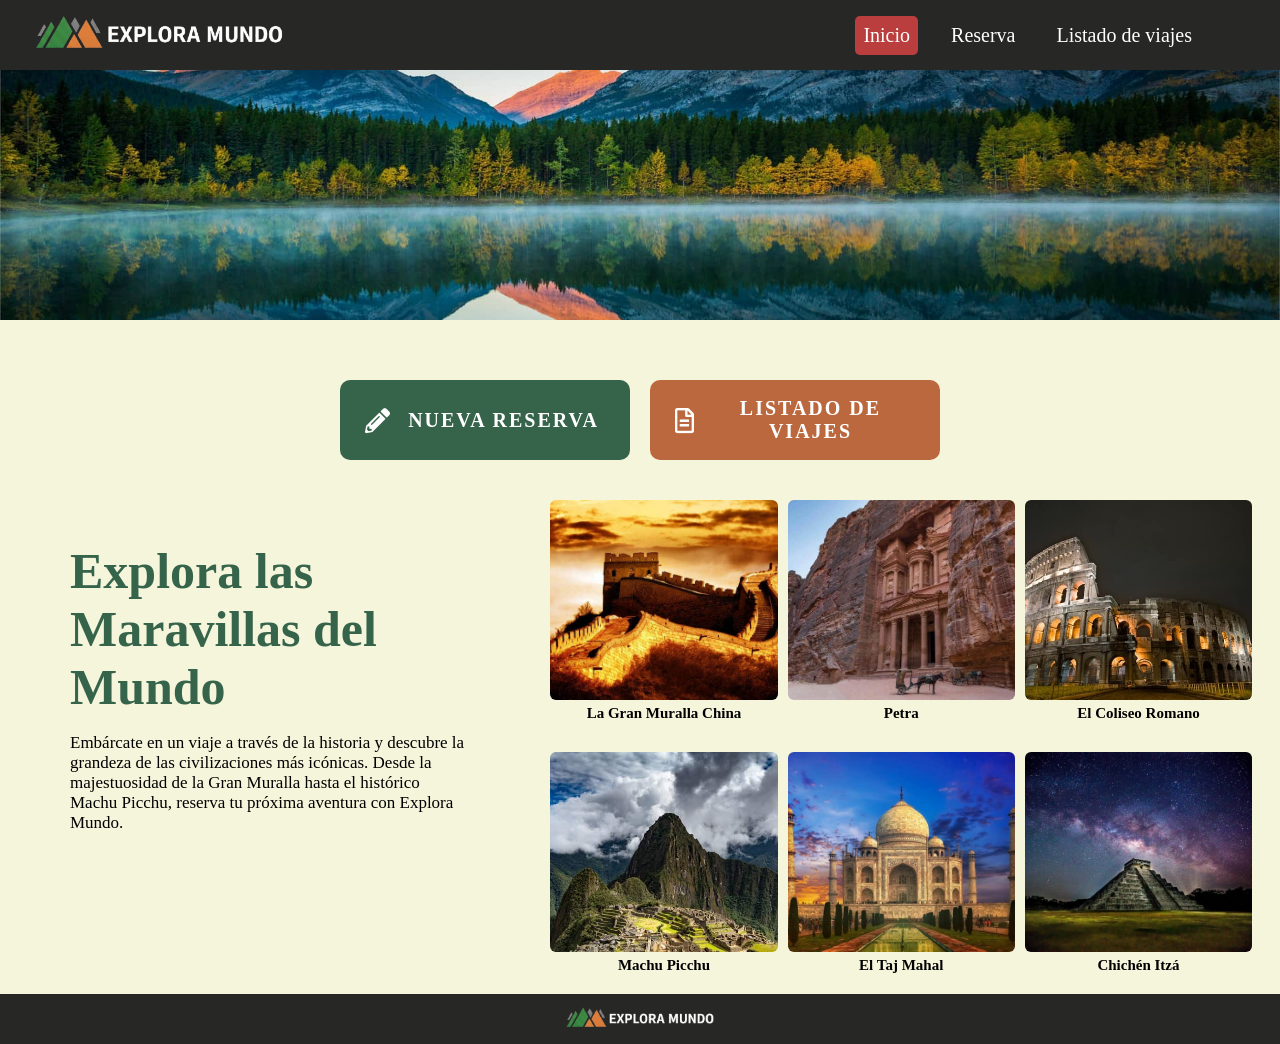
<file: index.html>
<!DOCTYPE html>
<html lang="es">
<head>
<meta charset="UTF-8">
<meta name="viewport" content="width=device-width, initial-scale=1.0, shrink-to-fit=no">
<meta http-equiv="Cache-Control" content="no-store">
<meta name="description" content="CRUD Síncrono">
<meta name="author" content="Juan Valentín Marcos Argandoña">
<link rel="shortcut icon" href="imagenes/icon.png" />
<title>Explora mundo</title>
<link href="ficheros/estilo_menu.css" rel="stylesheet">
<link href="ficheros/all.css" rel="stylesheet">
</head>
<script type="text/javascript">
	function cambio_imagen1(objeto, nimagen) {
		document.getElementById(objeto).src = nimagen;
	}
	function cambio_imagen2(objeto, nimagen) {
		document.getElementById(objeto).src = nimagen;
	}
	function inicio() {
	}
</script>
<header>
	<div class="BarraNavegar">
		<div id="cabecera">
			<img id="logo" src="imagenes/logo.png">
		</div>
		<div class="Opcion_menu_icono">
			<i class="fas fa-bars fa-lg"></i>
		</div>
		<nav class="Grupo_opciones">
			<label id="inicio" class="label">Inicio</label>
			<label id="reserva" class="label" onclick="window.open('alta/alta.html','_parent');">Reserva</label>
			<label id="listado" class="label" onclick="window.open('listado/listado.php','_parent');">Listado de viajes</label>
		</nav>
	</div>
</header>
<div id="contenedor" class="contenedor">
	<img class="paisaje" src="imagenes/paisaje.jpg" alt="imagen de un paisaje">
	<div class="losbotones">
		<button id="b1" onclick="window.open('alta/alta.html','_parent');">
			<i class="fas fa-pencil-alt icono"></i>
			<span>NUEVA RESERVA</span></button>
		<button id="b2" onclick="window.open('listado/listado.php','_parent');"> <i class="far fa-file-alt icono"></i>
			<span>LISTADO DE VIAJES</span></button>
	</div>
	<div id="lasmaravillas">
		<div id="textomaravillas">
			<h2 id="titulo">Explora las Maravillas del Mundo</h2>
			<p id="descripcion">Embárcate en un viaje a través de la historia y descubre la grandeza
				de las civilizaciones más icónicas. Desde la majestuosidad de la Gran Muralla
				hasta el histórico Machu Picchu, reserva tu próxima aventura con Explora Mundo.</p>
		</div>
		<div id="imagenesmaravillas">
			<div class="lasimagenes">
				<img class="maravillas" src="imagenes/muralla.jpg" alt="La Gran Muralla China">
				<p class="textoimagen">La Gran Muralla China</p>
			</div>
			<div class="lasimagenes">
				<img class="maravillas" src="imagenes/petra.jpg" alt="Petra">
				<p class="textoimagen">Petra</p>
			</div>
			<div class="lasimagenes">
				<img class="maravillas" src="imagenes/coliseo.jpg" alt="El Coliseo Romano">
				<p class="textoimagen">El Coliseo Romano</p>
			</div>
			<div class="lasimagenes">
				<img class="maravillas" src="imagenes/machupicchu.jpg" alt="Machu Picchu">
				<p class="textoimagen">Machu Picchu</p>
			</div>
			<div class="lasimagenes">
				<img class="maravillas" src="imagenes/taj mahal.jpg" alt="El Taj Mahal">
				<p class="textoimagen">El Taj Mahal</p>
			</div>
			<div class="lasimagenes">
				<img class="maravillas" src="imagenes/chichernitza.jpg" alt="Chichén Itzá">
				<p class="textoimagen">Chichén Itzá</p>
			</div>
		</div>
	</div>
</div>
<footer>
	<div class="BarraNavegar2">
		<div id="cabecera2">
			<img id="logo2" src="imagenes/logo.png">
		</div>
	</div>
</footer>
</body>
</html>
<script type="text/javascript">
	function visualizo_menu() {
		var opciones_menu = document.querySelectorAll('.Grupo_opciones');
		opciones_menu.forEach(nav => { nav.classList.toggle('Navbar_ToggleShow'); });
	}
	document.querySelector('.Opcion_menu_icono').addEventListener('click', visualizo_menu);
</script>
</file>
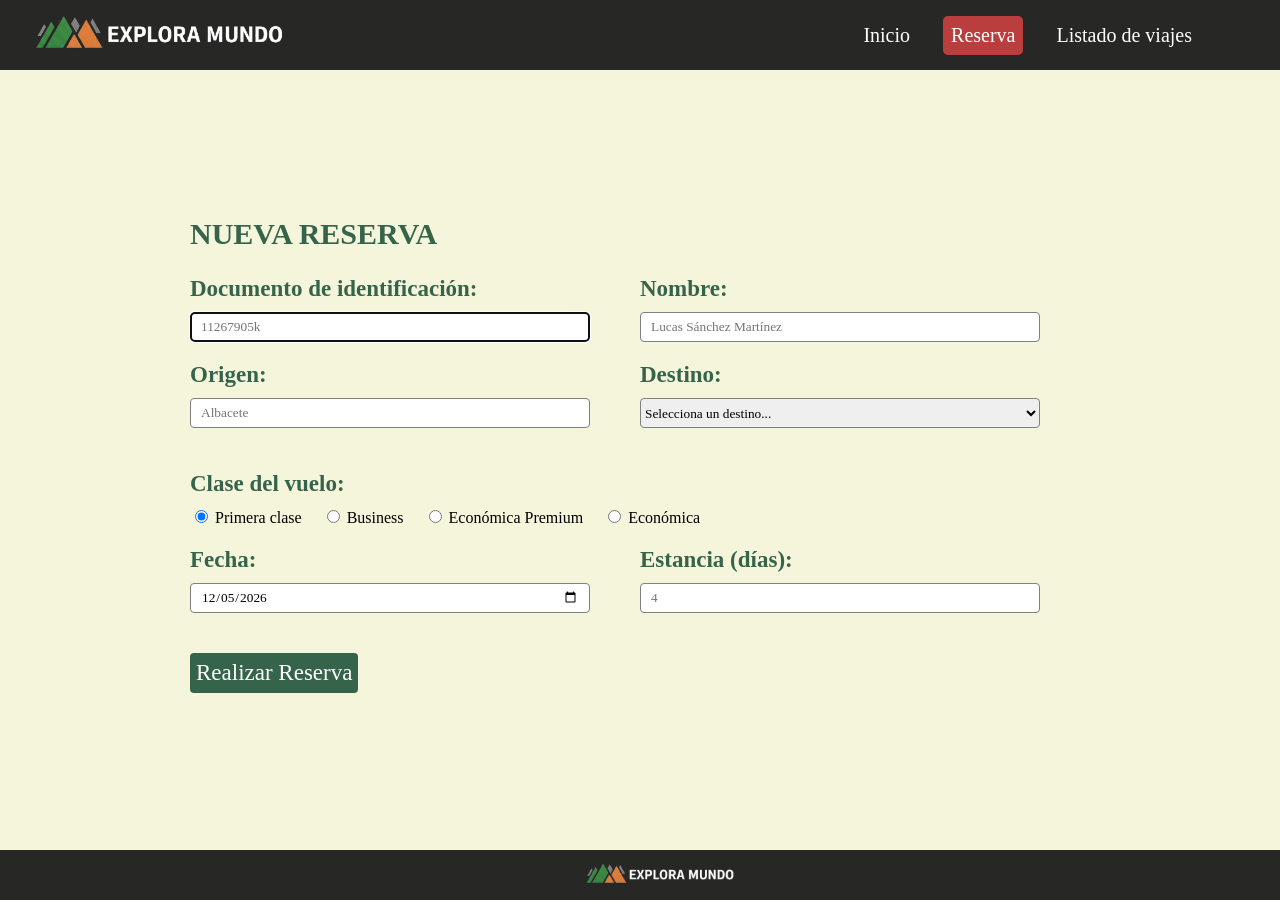
<file: alta/alta.html>
<!DOCTYPE html>
<html lang="es">
<head>
<meta charset="UTF-8">
<meta name="viewport" content="width=device-width, initial-scale=1.0, shrink-to-fit=no">
<meta http-equiv="Cache-Control" content="no-store">
<meta name="description" content="CRUD básico: acceso a Base de Datos-PHP/SQL">
<meta name="author" content="Juan Valentín Marcos Argandoña">
<link rel="shortcut icon" href="../imagenes/icon.png" />
<title>Reserva de viaje</title>
<link href="ficheros/estilo_menu.css" rel="stylesheet">
<link href="ficheros/all.css" rel="stylesheet">
<link href="ficheros/formularios.css" rel="stylesheet">
</head>
<body id="body">
	<header>
		<div class="BarraNavegar">
			<div id="cabecera">
				<img id="logo" onclick="window.open('../index.html','_parent');" src="../imagenes/logo.png">
			</div>
			<div class="Opcion_menu_icono">
				<i class="fas fa-bars fa-lg"></i>
			</div>
			<nav class="Grupo_opciones">
				<label id="inicio" class="label" onclick="window.open('../index.html','_parent');">Inicio</label>
				<label id="reserva" class="label">Reserva</label>
				<label id="listado" class="label" onclick="window.open('../listado/listado.php','_parent');">Listado de viajes</label>
			</nav>
		</div>
	</header>
	<div id="contenedor" class="contenedor">
		<div id="cajapagina" class="contenedor2">
			<div class="contenedor-formulario">
				<form id="formulario1" name="formulario1" ENCTYPE="multipart/form-data"
					ACTION="PHP_Alta_Usuario.php" METHOD="POST" TARGET="mensaje" autocomplete="off"
					onsubmit="hago_cosas();">
					<p class="leyenda">NUEVA RESERVA</p><br>
					<div class="form-group">
						<label class="titulo" for="dni">Documento de identificación: </label>
						<input class="elinput" id="dni" name="dni" type="text" pattern="[0-9]{8}[A-Za-z]{1}"
							minlength="9" maxlength="9" required autofocus
							placeholder="11267905k">
					</div>
					<div class="form-group">
						<label class="titulo" for="nombre">Nombre: </label>
						<input class="elinput" id="nombre" name="nombre" type="text" minlength="1" maxlength="50" required
							placeholder="Lucas Sánchez Martínez">
					</div>
					<div class="form-group">
						<label class="titulo" for="origen">Origen: </label>
						<input class="elinput" id="origen" name="origen" type="text" maxlength="50" required
							placeholder="Albacete">
					</div>
					<div class="form-group">
						<label class="titulo" for="destino">Destino: </label>
						<select id="destino" name="destino" required>
							<option value="" disabled selected>Selecciona un destino...</option>
							<option value="china">China (La Gran Muralla China)</option>
							<option value="petra">Jordania (Petra)</option>
							<option value="roma">Roma (El Coliseo Romano)</option>
							<option value="peru">Perú (Machu Picchu)</option>
							<option value="india">India (El Taj Mahal)</option>
							<option value="mexico">México (Chichén Itzá)</option>
						</select>
					</div>
					<div class="form-group vuelo">
						<p class="clasevuelo titulo">Clase del vuelo:</p>
						<div id="lasopciones">
							<label for="primera" class="elradio">
								<input id="primera" name="clase_vuelo" type="radio" value="primera" checked required>
								Primera clase
							</label>
							<label for="business" class="elradio">
								<input id="business" name="clase_vuelo" type="radio" value="business" required>
								Business
							</label>
							<label for="premium" class="elradio">
								<input id="premium" name="clase_vuelo" type="radio" value="premium" required>
								Económica Premium
							</label>
							<label for="economica" class="elradio">
								<input id="economica" name="clase_vuelo" type="radio" value="economica" required>
								Económica
							</label>
						</div>
					</div>
					<div class="form-group">
						<label class="titulo" for="fecha">Fecha: </label>
						<input class="elinput" id="fecha" name="fecha" type="date" required>
					</div>
					<div class="form-group">
						<label class="titulo" for="estancia">Estancia (días): </label>
						<input class="elinput" min="1" max="99" id="estancia" name="estancia" type="number" required placeholder="4"
						oninput="if(this.value.length > 2) this.value = this.value.slice(0,2);">
					</div>
					<div id="abajo">
						<button id="elboton" form="formulario1" type="submit">Realizar Reserva</button>
						<iframe id="mensaje" name="mensaje" scrolling="no">
						</iframe>
					</div>
				</form>
			</div>
		</div>
	</div>
	<footer>
		<div class="BarraNavegar2">
			<div id="cabecera2">
				<img id="estrella" src="imagenes/estrella.gif" />
				<img id="logo2" src="../imagenes/logo.png">
			</div>
		</div>
	</footer>
</body>
</html>
<script type="text/javascript">
	function pasofoco(objeto) {
		document.getElementById(objeto).focus();
		document.getElementById(objeto).select();
	}
	function borro_iFrame() {
		mensaje.document.open();
		mensaje.document.close();
	}
	function hago_cosas() {
		borro_iFrame();
		document.getElementById('estrella').style.visibility = 'visible';
		document.getElementById('elboton').disabled = true;
	}
	function limpio_pantalla(estado) {
		document.getElementById('estrella').style.visibility = 'hidden';
		document.getElementById('elboton').disabled = false;
		if (estado == 0) {
			document.formulario1.reset();
			ponerFechaHoy();
			setTimeout("borro_iFrame()", 3000);
			document.formulario1.dni.select();
		}
		else {
			document.formulario1.dni.select();
		}
	}
	function inicio() {
	}
	function ponerFechaHoy() {
		const hoy = new Date().toISOString().split('T')[0];
		document.getElementById('fecha').value = hoy;
		document.getElementById('fecha').min = hoy;
	}
	window.onload = function () {
		ponerFechaHoy();
		document.querySelector('.Opcion_menu_icono').addEventListener('click', visualizo_menu);
	}
	function visualizo_menu() {
		var opciones_menu = document.querySelectorAll('.Grupo_opciones');
		opciones_menu.forEach(nav => { nav.classList.toggle('Navbar_ToggleShow'); });
	}
	document.querySelector('.Opcion_menu_icono').addEventListener('click', visualizo_menu);
</script>
</file>
<file: ficheros/estilo_menu.css>
* {
	box-sizing: border-box;
}
body {
	display: flex;
	flex-direction: column;
	margin: 0;
	background-color: beige;
	min-height: 100vh;
}
header {
	display: flex;
	flex-direction: column;
}
#logo {
	border: 0px solid red;
	height: 50px;
	width: auto;
	margin-right: 50px;
	cursor: pointer;
}
#logo2 {
	height: 30px;
	width: auto;
}
#cabecera2 {
	display: flex;
	border: solid 0px yellow;
}
.BarraNavegar2 {
	display: flex;
	flex-direction: column;
	background-color: #272726;
	padding: 10px;
	align-items: center;
}
.BarraNavegar {
	display: flex;
	background-color: #272726;
	padding: 10px;
	font-family: calibri;
	font-size: 20px;
	color: white;
	align-items: center;
}
#cabecera {
	display: flex;
	justify-content: center;
	margin-left: 0;
	border: solid 0px yellow;
}
.Grupo_opciones {
	display: flex;
	align-items: center;
	margin-left: auto;
	margin-right: 70px;
	gap: 25px;
	border: solid 0px orange;
}
.Opcion_menu_icono {
	display: none;
}
.contenedor {
	display: flex;
	flex-direction: column;
	border: solid 0px blue;
	flex: 1;
}
.losbotones {
	display: flex;
	margin-top: 60px;
	border: solid 0px black;
	justify-content: center;
	align-items: center;
	gap: 20px;
}
#inicio {
	background-color: #bb3e3e;
}
#inicio:hover {
	color: white;
	cursor: default;
}
.label {
	cursor: pointer;
	border-radius: 5px;
	padding: 8px;
}
.label:hover {
	background-color: #E8E6DB;
	color: black;
}
#imagenesmaravillas {
	display: flex;
	flex-wrap: wrap;
	justify-content: center;
	gap: 10px;
	width: 100%;
}
.lasimagenes {
	display: flex;
	flex-direction: column;
	flex: 0 1 30%;
	align-items: center;
}
.textoimagen {
	margin-top: 5px;
	margin-bottom: 20px;
	font-family: calibri;
	font-size: 15px;
	text-align: center;
	font-weight: bold;
}
.paisaje {
	width: 100%;
	height: 250px;
	object-fit: cover;
}
.maravillas {
	width: 100%;
	max-width: 350px;
	height: 200px;
	object-fit: cover;
	border-radius: 6px;
}
.imagenes1 {
	display: flex;
	gap: 10px;
	margin-left: auto;
}
#lasmaravillas {
	display: flex;
	margin-top: 40px;
	gap: 20px;
}
#textomaravillas {
	margin-left: 70px;
}
#titulo {
	font-size: 50px;
	font-weight: bold;
	font-family: calibri;
	color: #36644b;
	margin-bottom: 0;
}
#descripcion {
	font-size: 17px;
	font-family: calibri;
	width: 100%;
	max-width: 400px;
}
.footer {
	display: flex;
	background-color: DodgerBlue;
	height: 75px;
	align-items: center;
	justify-content: center;
	color: white;
	font-size: 18px;
	font-family: calibri;
	border: solid 0px red;
}
#b1,
#b2 {
	display: flex;
	align-items: center;
	width: 290px;
	height: 80px;
	padding: 0 15px;
	border: none;
	border-radius: 10px;
	color: white;
	font-weight: bold;
	font-family: calibri;
	cursor: pointer;
	font-size: 20px;
	letter-spacing: 2px;
}
#b1 span,
#b2 span {
	flex-grow: 1;
	text-align: center;
	margin-left: auto;
}
#b1 {
	background-color: #36644b;
}
#b2 {
	background-color: #bb683e;
}
.icono {
	font-size: 22px;
	margin-left: 10px;
	font-size: 25px;
}
@media (min-width: 1440px) {
	.maravillas {
		width: 250px;
		height: 250px;
		object-fit: cover;
		border-radius: 6px;
	}
	.textoimagen {
		font-size: 20px;
		text-align: center;
		font-weight: bold;
	}
	#titulo {
		font-size: 70px;
	}
	#descripcion {
		font-size: 20px;
	}
	#imagenesmaravillas {
		gap: 10px;
	}
}
@media (max-width: 1000px) {
	.BarraNavegar {
		flex-direction: column;
	}
	.Grupo_opciones {
		margin-left: 0;
		margin-right: 0;
	}
	#cabecera {
		display: flex;
		margin-left: 0;
		margin-top: 5px;
		margin-bottom: 10px;
	}
	#b1,
	#b2 {
		width: 240px;
		height: 80px;
		font-size: 18px;
	}
	.icono {
		margin-left: 10px;
		font-size: 20px;
	}
	.maravillas {
		width: 230px;
		height: 230px;
	}
	#textomaravillas {
		align-items: center;
		justify-content: center;
	}
	.maravillas {
		height: 150px;
	}
	.imagenes1 {
		margin-left: 0;
	}
	#imagenesmaravillas {
		display: flex;
		align-items: center;
		margin-right: 0;
		margin-left: 0;
	}
	#lasmaravillas {
		flex-direction: column;
	}
	#titulo {
		font-size: 60px;
	}
	#descripcion {
		font-size: 20px;
		width: 100%;
		max-width: 700px;
	}
}
@media only screen and (max-width: 768px) {
	.Grupo_opciones,
	.BarraNavegar {
		flex-direction: column;
		align-items: center;
		width: 100%;
	}
	.Grupo_opciones {
		display: none;
	}
	.Opcion_menu_icono {
		display: initial;
		align-self: flex-end;
		position: absolute;
		margin-top: 14px;
		cursor: pointer;
	}
	.Navbar_ToggleShow {
		display: block;
	}
	.label {
		display: block;
		width: 100%;
		text-align: center;
		border: solid 1px white;
	}
	.label:hover {
		background-color: #E8E6DB;
	}
	#cabecera {
		flex-direction: column;
		align-items: center;
	}
	.Grupo_opciones {
		margin-left: 0;
		margin-right: 0;
	}
	#cabecera {
		display: flex;
		margin-top: 5px;
		margin-bottom: 10px;
	}
	#b1,
	#b2 {
		width: 170px;
		height: 80px;
		font-size: 17px;
	}
	.icono {
		margin-left: 10px;
		font-size: 20px;
	}
	.maravillas {
		height: 150px;
	}
	#textomaravillas {
		display: flex;
		flex-direction: column;
		align-items: center;
		justify-content: center;
		margin: 15px;
	}
	#lasmaravillas {
		flex-direction: column;
	}
	#titulo {
		font-size: 40px;
	}
	#descripcion {
		font-size: 17px;
		width: 100%;
	}
}
</file>
<file: alta/ficheros/estilo_menu.css>
* {
    box-sizing: border-box;
}
body {
    display: flex;
    flex-direction: column;
    margin: 0;
    background-color: beige;
    min-height: 100vh
}
header {
    display: flex;
    flex-direction: column;
}
#logo {
    border: 0px solid red;
    height: 50px;
    width: auto;
    margin-right: 50px;
    cursor: pointer;
}
.BarraNavegar {
    display: flex;
    background-color: #272726;
    padding: 10px;
    font-family: calibri;
    font-size: 20px;
    color: white;
    align-items: center;
}
#cabecera {
    display: flex;
    justify-content: center;
    margin-left: 0;
    border: solid 0px yellow;
}
.Grupo_opciones {
    display: flex;
    align-items: center;
    margin-left: auto;
    margin-right: 70px;
    gap: 25px;
    border: solid 0px orange;
}
.Opcion_menu_icono {
    display: none;
}
.contenedor {
    display: flex;
    flex-direction: column;
    border: solid 0px blue;
    flex: 1;
}
.contenedor2 {
    display: flex;
    flex: 1;
    justify-content: center;
    align-items: center;
    margin: 25px;
    border: solid 0px red;
    border-radius: 8px;
}
.BarraNavegar2 {
    display: flex;
    flex-direction: column;
    background-color: #272726;
    padding: 10px;
    align-items: center;
}
#logo2 {
    height: 30px;
    width: auto;
}
#cabecera2 {
    display: flex;
    border: solid 0px yellow;
    gap: 20px;
    align-items: center;
}
#estrella {
    width: 20px;
    height: 20px;
    visibility: hidden;
}
#reserva {
    background-color: #bb3e3e;
}
#reserva:hover {
    color: white;
    cursor: default;
}
.label {
    cursor: pointer;
    border-radius: 5px;
    padding: 8px;
}
.label:hover {
    background-color: #E8E6DB;
    color: black;
}
#formulario1 select, .elradio input, .elradio {
    cursor: pointer;
}
.footer {
    display: flex;
    background-color: DodgerBlue;
    height: 75px;
    align-items: center;
    justify-content: center;
    color: white;
    font-size: 18px;
    font-family: calibri;
    border: solid 0px red;
}
@media (min-width: 1440px) {
}
@media (max-width: 1000px) {
    .BarraNavegar {
        flex-direction: column;
    }
    .Grupo_opciones {
        margin-left: 0;
        margin-right: 0;
    }
    #cabecera {
        display: flex;
        margin-left: 0;
        margin-top: 5px;
        margin-bottom: 10px;
    }
}
@media only screen and (max-width: 768px) {
    .Grupo_opciones,
    .BarraNavegar {
        flex-direction: column;
        align-items: center;
        width: 100%;
    }
    .Grupo_opciones {
        display: none;
    }
    .Opcion_menu_icono {
        display: initial;
        align-self: flex-end;
        position: absolute;
        margin-top: 14px;
        cursor: pointer;
    }
    .Navbar_ToggleShow {
        display: block;
    }
    .contenedor2 {
        margin: 0px;
    }
    .label {
        display: block;
        width: 100%;
        text-align: center;
        border: solid 1px white;
    }
    .label:hover {
        background-color: #E8E6DB;
    }
    #cabecera {
        flex-direction: column;
        align-items: center;
    }
    .Grupo_opciones {
        margin-left: 0;
        margin-right: 0;
    }
    #cabecera {
        display: flex;
        margin-top: 5px;
        margin-bottom: 10px;
    }
}
</file>
<file: alta/ficheros/formularios.css>
.leyenda {
    font-family: calibri;
    font-weight: bold;
    font-size: 30px;
    color: #36644b;
    margin-bottom: 5px;
}
#formulario1 {
    display: flex;
    flex-wrap: wrap;
    max-width: 900px;
    margin: 0 auto;
}
.form-group {
    display: flex;
    flex-direction: column;
    font-family: calibri;
    flex: 0 0 50%;
    margin-top: 20px;
    padding-right: 15px;
}
.leyenda, .vuelo {
    flex: 1 1 100%;
    padding-right: 0;
}
#lasopciones {
    display: flex;
    gap: 20px;
}
.titulo {
    font-size: 23px;
    font-weight: bold;
    margin-bottom: 10px;
    color: #36644b;
}
.elinput, #formulario1 select {
    font-family: calibri;
    border-radius: 4px;
    border: 1px solid grey;
    height: 30px;
    width: 100%;
    max-width: 400px;
}
.elinput {
    padding: 10px;
}
#elboton {
    font-size: 23px;
    background-color: #36644b;
    border-radius: 4px;
    color: white;
    font-family: calibri;
    height: 40px;
    margin-top: 40px;
    margin-bottom: 40px;
    cursor: pointer;
    border: none;
}
#elboton:hover {
    background-color: #2d523e;
}

#elboton:disabled {
    background-color: #bb3e3e;
    cursor: not-allowed;
}
#mensaje {
    display: flex;
    overflow: auto;
    border: 0px solid blue;
    width: 300px;
    height: 60px;
    font-size: 23px;
    border-radius: 4px;
    font-family: calibri;
    color: #36644b;
    margin-top: 40px;
    align-items: center;
    justify-content: center;
}
#abajo {
    display: flex;
    gap: 130px;
}
@media (max-width: 1000px) {
    .elinput, #formulario1 select {
        width: 100%;
        max-width: 300px;
    }
    #formulario1 {
        display: flex;
        flex-wrap: wrap;
        max-width: 700px;
        justify-content: center;
    }
    .form-group {
        padding-right: 0;
    }
    #abajo {
        flex-direction: column;
        gap: 0;
    }
    #mensaje {
        margin-top: 0;
    }
}
@media only screen and (max-width: 768px) {
    .form-group {
        flex: 1 1 100%;
        flex-direction: column;
        align-items: center;
    }
    #lasopciones {
        flex-direction: column;
    }
    .leyenda {
        display: flex;
        justify-content: center;
    }
    #abajo {
        margin-bottom: 50px;
        gap: 0;
    }
    #mensaje {
        margin-top: 0;
    }
}
</file>
